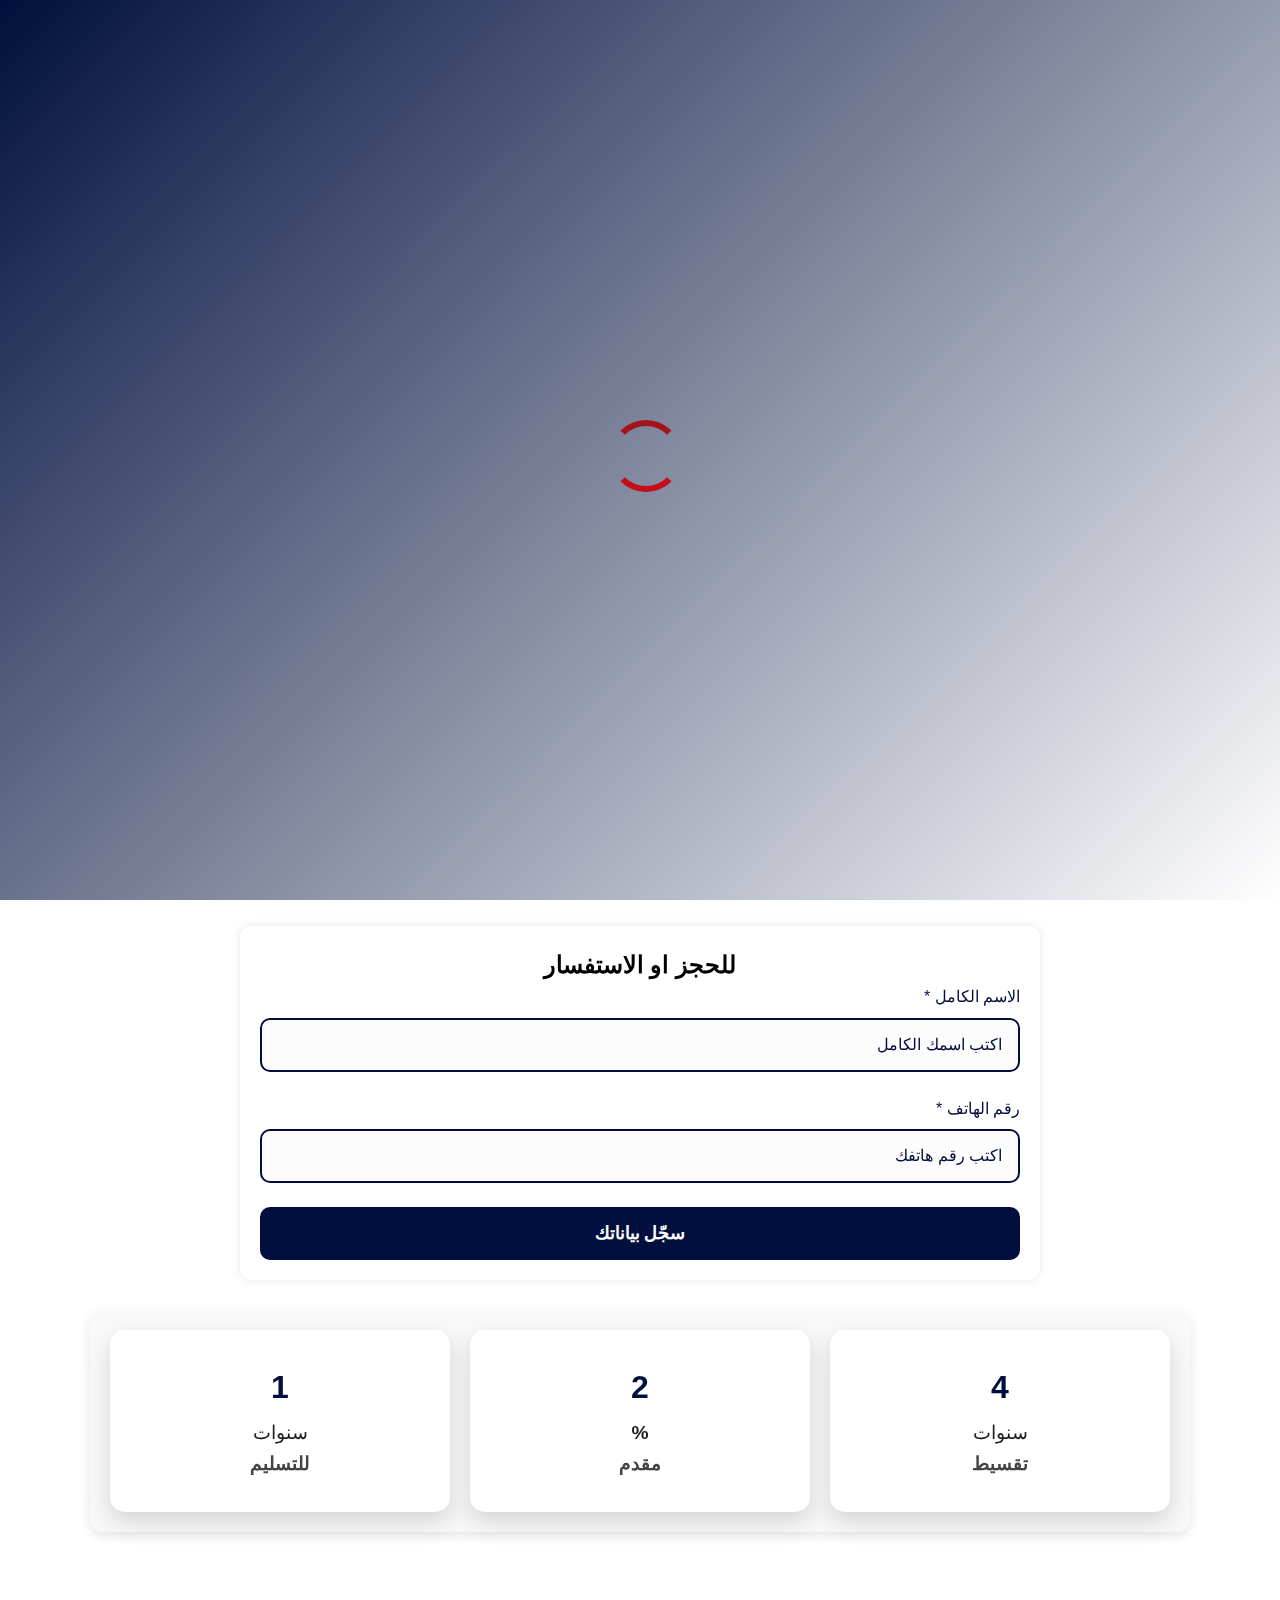
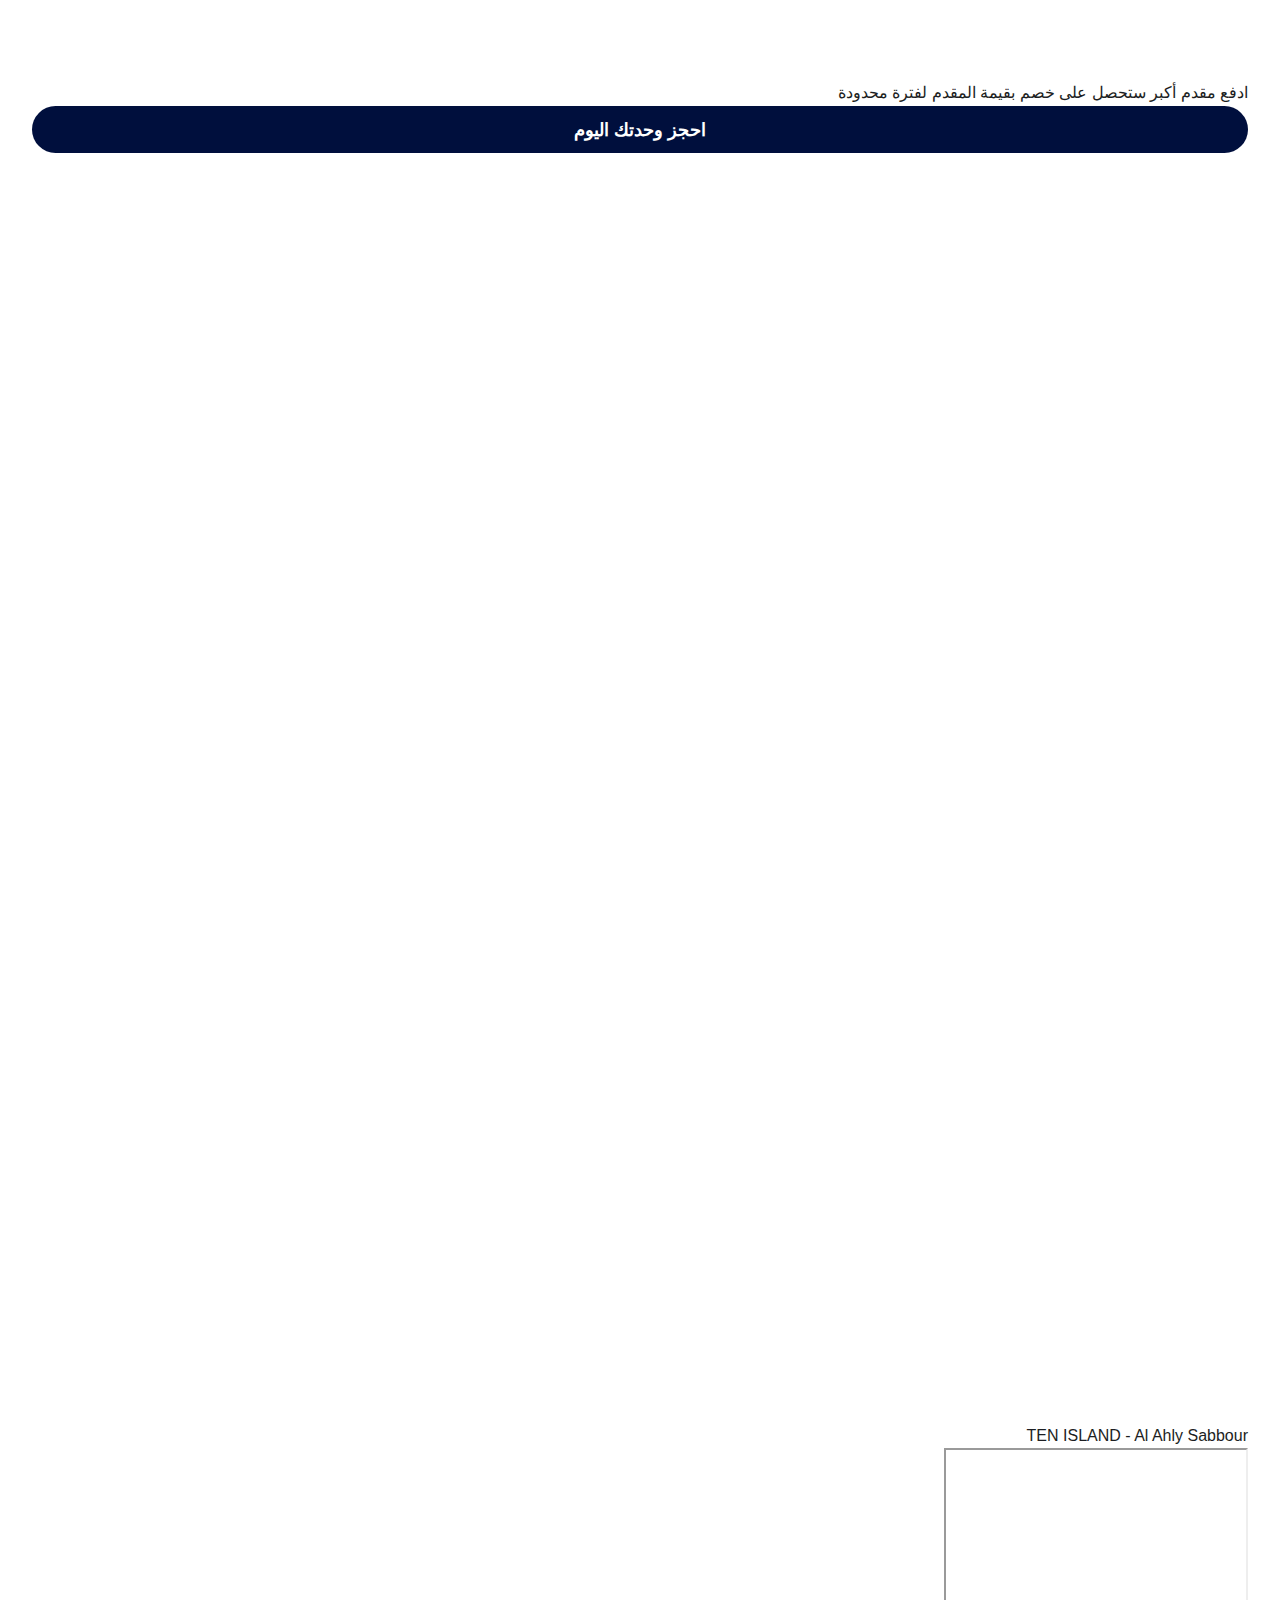
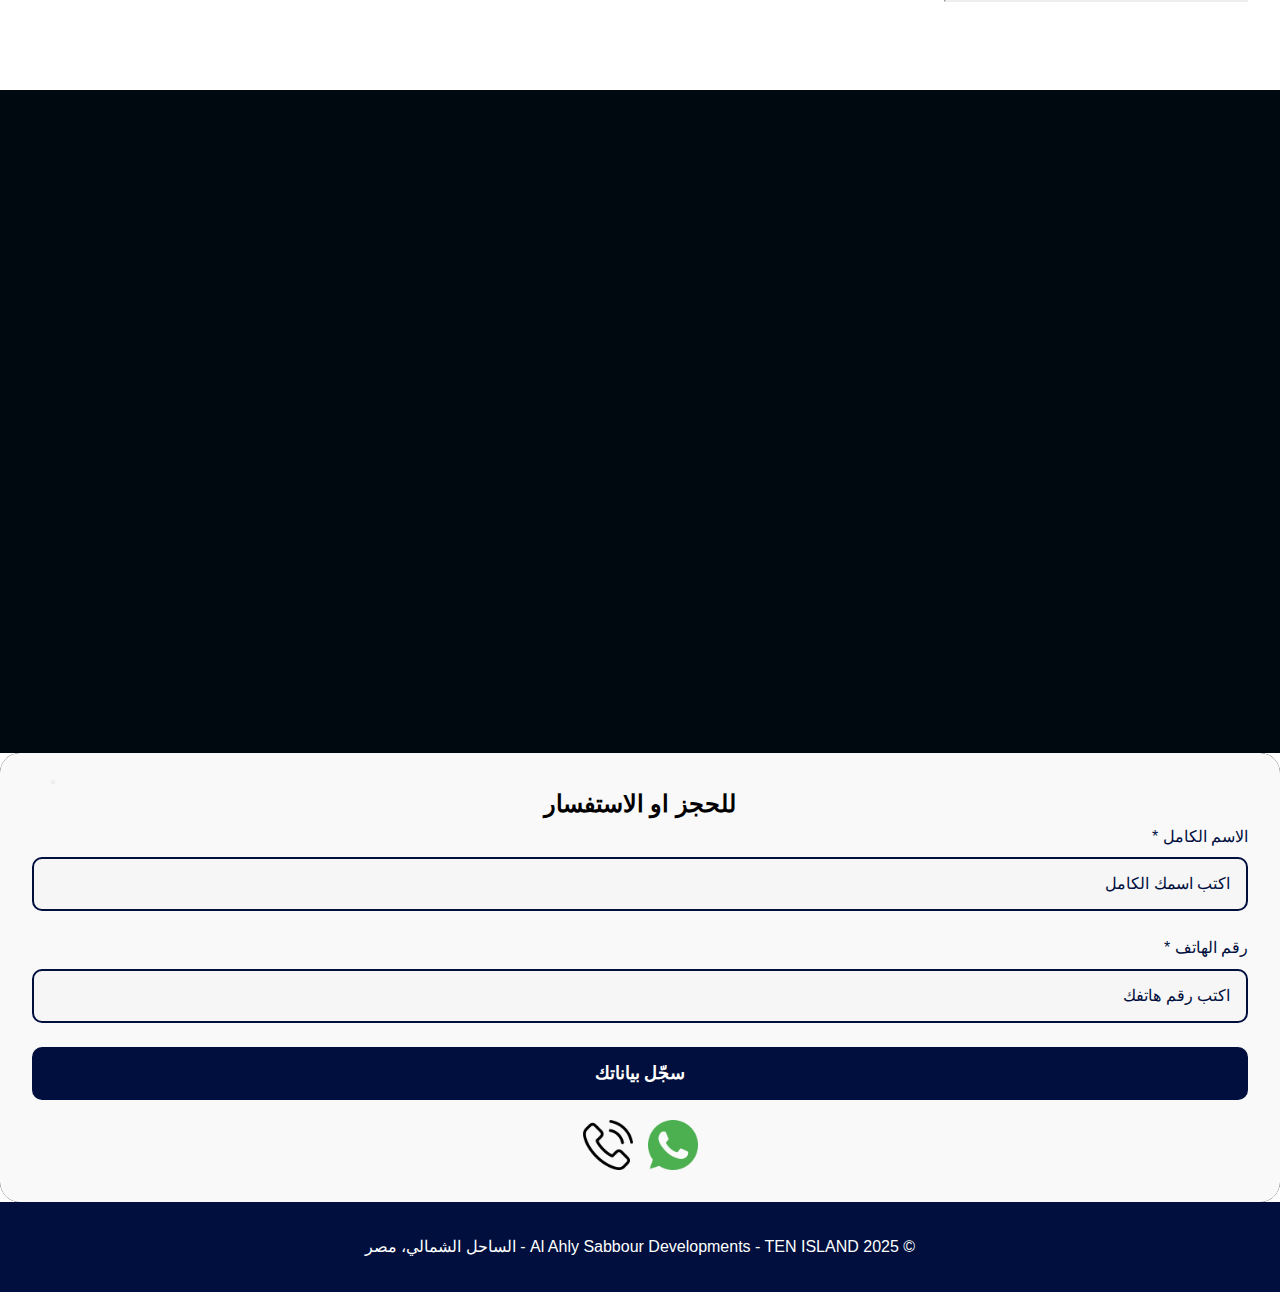
<file: index.html>
<!DOCTYPE html>
<html lang="ar" dir="rtl">

<head>
    <meta charset="UTF-8" />
    <meta name="viewport" content="width=device-width, initial-scale=1.0" />
    <meta name="description"
        content="TEN ISLAND - أحدث مشروعات الأهلي صبور في الساحل الشمالي، تصميم عصري وموقع مميز يوفر استثمار عقاري مثالي وتجربة حياة فاخرة." />
    <meta name="keywords"
        content="TEN ISLAND, الأهلي صبور, Al Ahly Sabbour, الساحل الشمالي, شاليهات للبيع, استثمار عقاري, منتجعات فاخرة" />
    <meta name="author" content="Al Ahly Sabbour Developments" />
    <title>TEN ISLAND | Al Ahly Sabbour | الساحل الشمالي</title>

    <!-- External CSS -->
    <link rel="stylesheet" href="css/style.css">
    <link href="https://cdn.jsdelivr.net/npm/bootstrap@5.2.3/dist/css/bootstrap.min.css" rel="stylesheet"
        integrity="sha384-rbsA2VBKQhggwzxH7pPCaAqO46MgnOM80zW1RWuH61DGLwZJEdK2Kadq2F9CUG65" crossorigin="anonymous">
    <!-- Favicons -->
    <link href="assets/img/favicon.png" rel="icon">
    <link href="assets/img/apple-touch-icon.png" rel="apple-touch-icon">
</head>

<body>
    <!-- Navigation -->
    <nav id="navbar">
        <div class="nav-container">
            <a href="#" class="logo">
                <img src="assets/img/footerlogo.svg" loading="lazy" alt="TEN ISLAND">
            </a>
            </a>
            <ul class="nav-links">
                <li><a href="#home">الرئيسية</a></li>
                <li><a href="#contact">من نحن</a></li>
                <li><a href="#projects">المشاريع</a></li>
                <li><a href="#contact">تواصل معنا</a></li>
            </ul>
        </div>
    </nav>
    <!-- قسم البطل (Hero Section) -->
    <section id="home" class="hero">
        <!-- Lazy-loaded background image -->
        <img src="assets/img/hero.png" alt="هايد بارك للتطوير العقاري" class="hero-bg-img" loading="lazy" />

        <!-- Overlay for better text readability (optional) -->
        <div class="hero-overlay">
        </div>
        <!-- Content centered -->
        <div class="hero-content">

            <h1>
                Ten islands RAS EL HEKMA
            </h1>
            <p>
                لو كنت بتحلم بمكان يجمع بين رفاهية المنتجعات العالمية وسحر الطبيعة البكر في قلب الساحل الشمالي الجديد،
                فـ مشروع تن آيلاند الساحل الشمالي Ten Island North Coast هو وجهتك المثالية
            </p>
            <div class="contact-buttons">
                <a href="#projects" class="cta-button">استكشف المشاريع</a>
            </div>
        </div>
    </section>
    <br>
    <form class="contact-form" id="contactForm" 
      onsubmit="handleSubmit(event,'Ten Island All In house')" 
      style="width:800px; margin:0 auto; background:#fff; padding:20px; border-radius:12px; box-shadow:0 0 10px rgba(0,0,0,0.1);">
    <h2 style="color: black; text-align: center; font-weight: 900;">
        للحجز او الاستفسار
    </h2>
    <div class="form-group">
        <label for="name">الاسم الكامل *</label>
        <input type="text" id="name" name="name" placeholder="اكتب اسمك الكامل" required>
    </div>
    <div class="form-group">
        <label for="phone">رقم الهاتف *</label>
        <input type="tel" id="phone" name="phone" placeholder="اكتب رقم هاتفك" required>
    </div>
    <button type="submit" class="submit-btn">سجّل بياناتك</button>
</form>
    <!-- Dynamic Numbers -->
    <div class="highlight-box">
        <div class="stats">
            <div class="stat-item">
                <span class="stat-number" id="installment">0</span>
                <span style="font-weight: 500; font-size: 1.2rem">
                    سنوات </span>
                <span style="font-weight: 700; font-size: 1.2rem">تقسيط<span>

            </div>
            <div class="stat-item">

                <span class="stat-number" id="downpayment">0</span>
                <span style="font-weight: 700; font-size: 1.2rem">%</span>
                <span style="font-weight: 700; font-size: 1.2rem">مقدم</span>
            </div>

            <div class="stat-item">
                <span class="stat-number" id="delivery">0</span>
                <span style="font-weight: 500; font-size: 1.2rem"> سنوات </span>
                <span style="font-weight: 700; font-size: 1.2rem">للتسليم<span>
            </div>
        </div>
    </div>
    <section class="offer-section">
        <div class="offer-container">
            <h2 class="offer-title fade-in">خصمك هو مقدمك</h2>
            <p class="offer-subtitle">ادفع مقدم أكبر ستحصل على خصم بقيمة المقدم لفترة محدودة</p>

            <button class="project-button" onclick="setSheetAndOpen('')">
                احجز وحدتك اليوم
            </button>
        </div>
        
    </section>
    

    <!-- Projects Section -->
    <section id="projects" class="projects">
        <div class="container">
            <h2 class="section-title fade-in">خدمات ومميزات المشروع</h2>

            <div class="projects-grid fade-in">
                <!-- Project 1 -->
                <div class="project-card featured">
                    <div class="project-image">
                        <img src="assets/img/clients/first.webp" alt=" Project 1" loading="lazy">
                    </div>
                    <div class="project-content">

                        <h3 class="project-title">
                            Ten Islands Ras El Hekma
                        </h3>
                        <p class="project-description">
                            تقوم الفلسفة التصميمية لمشروع <strong>Ten Islands</strong> من تطوير <strong>مجموعة
                                رييدي</strong> و<strong>الأهلي صبور</strong>
                            على خلق انسجام مثالي مع الطبيعة، مع تحقيق أعلى مستويات الخصوصية والفخامة.
                            حيث تم توزيع كل وحدة بعناية لتتمتع بإطلالات بانورامية خلابة على البحر والبحيرات،
                            مما يمنح كل مالك منزل إحساسًا بالاندماج الكامل داخل ملاذ ساحلي استثنائي.
                        </p>
                        <ul class="project-features">
                            <li>شواطئ خاصة لكل وحدة (٦ متر شاطئ خاص لكل إقامة)</li>
                            <li>وصول مباشر للبحيرات (٧ متر بحيرة لكل وحدة)</li>
                            <li>حمامات سباحة إنفينيتي وبحيرات مطلة على البحر</li>
                            <li>مراكز لياقة بدنية حديثة ومنتجعات صحية</li>
                            <li>مطاعم راقية وكافيهات على الشاطئ</li>
                            <li>ممشى تجاري فاخر للتسوق والترفيه</li>
                            <li>ملاعب رياضية تشمل التنس والبادل والأنشطة المتعددة</li>
                            <li>مسارات للجري وركوب الدراجات وسط الحدائق الطبيعية</li>
                            <li>مناطق لعب للأطفال ومرافق ترفيهية للعائلات</li>
                            <li>أمن وحراسة على مدار الساعة مع خدمة الكونسيرج وإدارة عقارية</li>
                        </ul>
                        <button class="project-button" onclick="setSheetAndOpen('')">
                            سجّل بياناتك
                        </button>
                        </button>
                        <div class="contact-buttons">
                            <!-- WhatsApp button -->
                            <a href="https://wa.me/201050564000?text=مرحبا%20👋%20أرغب%20في%20معرفة%20المزيد%20عن%20مشروع%20Ten%20Islands%20Ras%20El%20Hekma%20من%20الأهلي%20صبور"
                                target="_blank" class="circle-btn">
                                <img src="assets/img/whatsapp.png" alt="WhatsApp">
                            </a>
                            <!-- Phone call button -->
                            <a href="tel:+201050564000" class="circle-btn">
                                <img src="assets/img/phone-call.png" alt="Phone">
                            </a>
                        </div>
                    </div>
                </div>
            </div>
        </div>
    </section>
    <section class="map-section">
        <div class="map-container">
            <h2 class="section-title fade-in">موقع المشروع</h2>
            <p class="map-subtitle">TEN ISLAND - Al Ahly Sabbour</p>
            <!-- خريطة Google Maps -->
            <div class="map-frame">
                <iframe src="https://www.google.com/maps?q=31.0673056,28.1770000&hl=ar&z=14&output=embed"
                    allowfullscreen loading="lazy" referrerpolicy="no-referrer-when-downgrade">
                </iframe>
            </div>
        </div>
    </section>



    <!-- Contact Section -->
    <section id="contact" class="contact">
        <div class="container">
            <h2 class="section-title fade-in">تواصل معنا</h2>
            <div class="contact-content fade-in">
                <div class="about-box">
                    <h2 style="text-align: center;">TEN ISLAND - Al Ahly Sabbour</h2>
                    <p style="text-align: center;">
                        منذ تأسيسها، تميزت شركة <strong>الأهلي صبور للتطوير العقاري</strong> كواحدة من أبرز الشركات
                        الرائدة في السوق المصري،
                        حيث جمعت بين الخبرة الطويلة والرؤية المبتكرة لتقديم مجتمعات سكنية وسياحية متكاملة.
                        ومع إطلاق مشروع <strong>TEN ISLAND</strong> في الساحل الشمالي، تقدم الشركة وجهة فريدة تجمع بين
                        الفخامة،
                        الطبيعة الساحرة، والتصميم العصري الذي يعكس أعلى معايير الجودة.
                        <strong>مشروع يفتح آفاقًا جديدة للاستثمار العقاري</strong> ويوفر تجربة معيشية استثنائية في قلب
                        البحر والشاطئ الخاص.
                    </p>
                </div>

                <form class="contact-form" id="contactForm" onsubmit="handleSubmit(event,'Ten Island All In house')">
                    <h2 style="color: black; text-align: center; font-weight: 900;">
                        للحجز او الاستفسار
                    </h2>
                    <div class="form-group">
                        <label for="name">الاسم الكامل *</label>
                        <input type="text" id="name" name="name" placeholder="اكتب اسمك الكامل" required>
                    </div>
                    <div class="form-group">
                        <label for="phone">رقم الهاتف *</label>
                        <input type="tel" id="phone" name="phone" placeholder="اكتب رقم هاتفك" required>
                    </div>
                    <button type="submit" class="submit-btn"> سجّل بياناتك
                    </button>
                </form>
            </div>
        </div>
    </section>
    <!-- Floating Contact Icons -->
    <div class="floating-icons">
        <!-- ✅ WhatsApp Icon -->
        <a href="https://wa.me/201050564000?text=مرحبا%20👋%20أرغب%20في%20معرفة%20المزيد%20عن%20مشروع%20Ten%20Islands%20Ras%20El%20Hekma%20من%20الأهلي%20صبور"
            target="_blank" class="circle-btn">
            <img src="assets/img/whatsapp.png" alt="WhatsApp">
        </a>

        <!-- ✅ أيقونة تليفون -->
        <a href="tel:+201050564000" class="phone" aria-label="Phone">
            <img src="assets/img/phone-call.png" loading="lazy" alt="Phone">
        </a>
    </div>


    <div class="alerts" id="alertContainer"></div>
    <div class="modal modal-lg	 fade " id="staticBackdrop" data-bs-backdrop="static" data-bs-keyboard="false"
        tabindex="-1" aria-labelledby="staticBackdropLabel" aria-hidden="true">
        <div class="modal-dialog-centered modal-dialog">
            <div class="modal-content">
                <div class="modal-body">
                    <div class="col-lg-20">

                        <form class="contact-form" id="contactForm"
                            onsubmit="handleSubmit(event,'Ten Island All In house')">
                            <button type="button" class="btn-close close-modal" data-bs-dismiss="modal"
                                aria-label="Close"></button>
                            <h2 style="text-align: center; font-weight: 900;">
                                للحجز او الاستفسار
                            </h2>
                            <div class="form-group">
                                <label for="name">الاسم الكامل *</label>
                                <input type="text" id="name" name="name" placeholder="اكتب اسمك الكامل" required>
                            </div>
                            <div class="form-group">
                                <label for="phone">رقم الهاتف *</label>
                                <input type="tel" id="phone" name="phone" placeholder="اكتب رقم هاتفك" required>
                            </div>
                            <button type="submit" class="submit-btn"> سجّل بياناتك
                            </button>
                            <div class="contact-buttons">
                                <!-- WhatsApp button -->
                                <a href="https://wa.me/201050564000?text=مرحبا%20👋%20أرغب%20في%20معرفة%20المزيد%20عن%20مشروع%20Ten%20Islands%20Ras%20El%20Hekma%20من%20الأهلي%20صبور"
                                    target="_blank" class="circle-btn">
                                    <img src="assets/img/whatsapp.png" alt="WhatsApp">
                                </a>
                                <!-- Phone call button -->
                                <a href="tel:+201050564000" class="circle-btn">
                                    <img src="assets/img/phone-call.png" alt="Phone">
                                </a>
                            </div>
                        </form>
                    </div>
                </div>
            </div>
        </div>
    </div>
    <!-- Footer -->
    <footer>
        <div class="footer-content">
            <p>© 2025 Al Ahly Sabbour Developments - TEN ISLAND - الساحل الشمالي، مصر</p>
        </div>
    </footer>

    <div id="preloader" class="d-none"></div>

    <!-- External JavaScript -->
    <!-- Bootstrap Bundle (includes Popper) -->
    <script src="https://cdn.jsdelivr.net/npm/bootstrap@5.2.3/dist/js/bootstrap.bundle.min.js"
        integrity="sha384-kenU1KFdBIe4zVF0s0G1M5b4hcpxyD9F7jL+jjXkk+Q2h455rYXK/7HAuoJl+0I4" crossorigin="anonymous"
        defer></script>

    <!-- Your Custom JS -->
    <script src="js/main.js" defer></script>

</body>

</html>
</file>
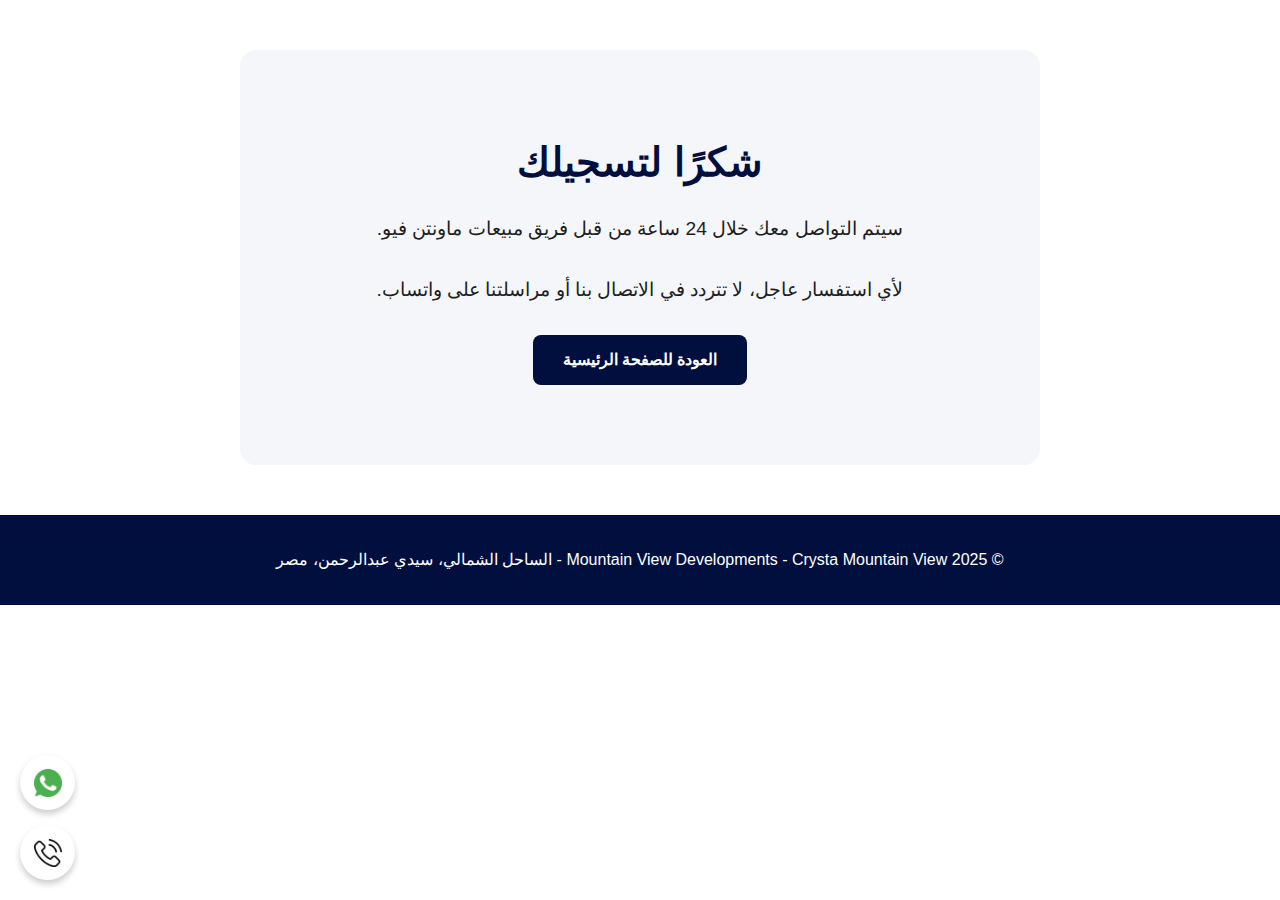
<file: thank-you.html>
<!DOCTYPE html>
<html lang="ar" dir="rtl">

<head>
  <meta charset="UTF-8" />
  <meta name="viewport" content="width=device-width, initial-scale=1.0" />
  <title>شكرًا لك - كريستا ماونتن فيو</title>
  <link rel="stylesheet" href="css/style.css">
  <style>
    .thank-you-container {
      text-align: center;
      padding: 80px 20px;
      background: #f5f6fa;
      border-radius: 16px;
      max-width: 800px;
      margin: 50px auto;
    }

    .thank-you-container h1 {
      color: #000F3D;
      font-size: 2.5rem;
      margin-bottom: 20px;
    }

    .thank-you-container p {
      font-size: 1.2rem;
      margin-bottom: 30px;
    }

    .thank-you-container a {
      display: inline-block;
      background: #000F3D;
      color: white;
      padding: 12px 30px;
      border-radius: 8px;
      text-decoration: none;
      font-weight: bold;
    }

    .thank-you-container a:hover {
      background: #000F3D;
    }
  </style>
</head>

<body>

  <div class="thank-you-container">
    <h1>شكرًا لتسجيلك</h1>
    <p>سيتم التواصل معك خلال 24 ساعة من قبل فريق مبيعات ماونتن فيو.</p>
    <p>لأي استفسار عاجل، لا تتردد في الاتصال بنا أو مراسلتنا على واتساب.</p>
    <a href="index.html">العودة للصفحة الرئيسية</a>


  </div>

  <!-- Floating Contact Icons -->
  <div class="floating-icons">
    <!-- ✅ أيقونة واتساب -->
    <!-- ✅ WhatsApp Icon -->
    <!-- ✅ أيقونة واتساب مع رسالة محدثة -->
    <a href="https://wa.me/201050564000?text=Hello%2C%20I%20would%20like%20to%20know%20more%20details%20about%20Crysta%20Mountain%20View%20our%20project."
      target="_blank" class="whatsapp" aria-label="WhatsApp">
      <img src="assets/img/whatsapp.png" loading="lazy" alt="WhatsApp">
    </a>



    <!-- ✅ أيقونة تليفون -->
    <a href="tel:+201050564000" class="phone" aria-label="Phone">
      <img src="assets/img/phone-call.png" loading="lazy" alt="Phone">
    </a>
  </div>

  <!-- Footer -->
  <footer>
    <div class="footer-content">
      <p>© 2025 Mountain View Developments - Crysta Mountain View - الساحل الشمالي، سيدي عبدالرحمن، مصر</p>
    </div>

  </footer>

</body>

</html>
</file>
<file: css/style.css>
/* Premium Real Estate Landing Page Styles */

* {
  margin: 0;
  padding: 0;
  box-sizing: border-box;
}

:root {
  --primary: #000F3D;
  /* الأساسي: رمادي غامق */
  --secondary: #000F3D;
  /* الثانوي: أبيض */

  --accent: #4a90e2;
  /* لون مميز أزرق سماوي يعطي contrast */
  --gold: #ce2934;
  /* ذهبي راقي يتماشى مع الغامق */
  --light: #f5f6fa;
  /* خلفيات فاتحة (قريب من الأبيض لكن أهدى) */
  --dark: #1c1e22;
  /* أغمق من الأساسي لاستخدامه في النصوص الثقيلة */

  --gradient: linear-gradient(135deg, #000F3D 0%, #ffffff 100%);
  --shadow: 0 10px 25px rgba(0, 0, 0, 0.15);
}


html {
  scroll-behavior: smooth;
  font-size: 16px;
}

body {
  font-family: 'Segoe UI', Tahoma, Geneva, Verdana, sans-serif;
  line-height: 1.6;
  color: var(--dark);
  overflow-x: hidden;
}

/* Preloader */
/* #preloader {
  position: fixed;
  top: 0;
  left: 0;
  width: 100% !important;
  height: 100% !important;
  background: var(--gradient);
  display: flex;
  justify-content: center;
  align-items: center;
  z-index: 10000;
  transition: opacity 0.5s ease-out;
}

#preloader.hidden {
  opacity: 0;
  pointer-events: none;
}

#loader {
  width: 50px;
  height: 50px;
  border: 3px solid rgba(255, 255, 255, 0.3);
  border-top: 3px solid white;
  border-radius: 50%;
  animation: spin 1s linear infinite;
} */
#preloader {
  position: fixed;
  inset: 0;
  z-index: 999999;
  overflow: hidden;
  background: var(--gradient);
  transition: all 0.6s ease-out;
}

#preloader:before {
  content: "";
  position: fixed;
  top: calc(50% - 30px);
  left: calc(50% - 30px);
  border: 6px solid #ffffff;
  border-color: #a5121c transparent #c40d19 transparent;
  border-radius: 50%;
  width: 60px;
  height: 60px;
  animation: animate-preloader 1.5s linear infinite;
}

@keyframes animate-preloader {
  0% {
    transform: rotate(0deg);
  }

  100% {
    transform: rotate(360deg);
  }
}

.modal-body
{
  padding: 0 !important;
}
.close-modal{
  position: absolute;
  top:6%;
  left:4%;
}
@keyframes spin {
  0% {
    transform: rotate(0deg);
  }

  100% {
    transform: rotate(360deg);
  }
}

/* Navigation */
nav {
  position: fixed;
  top: 0;
  width: 100%;
  background: var(--primary);
  /* من الـ palette */
  backdrop-filter: blur(10px);
  z-index: 1000;
  padding: 1rem 2rem;
  transition: all 0.3s ease;
}

nav.scrolled {
  background: rgba(21, 34, 43, 0.85);
  /* من الـ palette */
  box-shadow: var(--shadow);
}

.nav-container {
  max-width: 1200px;
  margin: 0 auto;
  display: flex;
  justify-content: space-between;
  align-items: center;

}

.logo img {
  height: 50px;
  /* اتحكم في الارتفاع */
  width: 80;
  /* العرض يتناسب مع الارتفاع */
  object-fit: contain;
  /* يضمن عدم تشويه الصورة */
  transition: transform 0.3s ease;
}

.logo:hover {
  transform: scale(1.05);
}

logo img {
  height: 40px;
  /* حجم اللوجو */
  width: auto;
}

.nav-links {
  display: flex;
  list-style: none;
  gap: 2rem;
}

.nav-links a {
  color: white;
  text-decoration: none;
  transition: color 0.3s ease;
  position: relative;
}

.nav-links a:hover {
  color: #f5f6fa;
}

.nav-links a::after {
  content: '';
  position: absolute;
  bottom: -5px;
  left: 0;
  width: 0;
  height: 2px;
  background: var(--gold);
  transition: width 0.3s ease;
}

.nav-links a:hover::after {
  width: 100%;
}

.mobile-menu {
  display: none;
  flex-direction: column;
  cursor: pointer;
}

.mobile-menu span {
  width: 25px;
  height: 3px;
  background: white;
  margin: 3px 0;
  transition: 0.3s;
}

/* Hero Section */
/* Hero Section */
.hero {
  position: relative;
  height: 100vh;
  display: flex;
  align-items: center;
  justify-content: center;
  text-align: center;
  color: #ffffff;
  overflow: hidden;
}

/* Background Image */
.hero .hero-bg-img {
  position: absolute;
  top: 0;
  left: 0;
  width: 100%;
  height: 100%;
  object-fit: cover;
  /* Like background-size: cover */
  z-index: 1;
}

/* Optional: Dark overlay for better text contrast */
.hero .hero-overlay {
  position: absolute;
  top: 0;
  left: 0;
  width: 100%;
  height: 100%;
  background: rgba(0, 0, 0, 0.5);
  /* Adjust darkness */
  z-index: 2;
}

.hero-content {
  /* max-width: 800px; */
  color: white;
  z-index: 2;
  animation: fadeInUp 1s ease-out;

}

@keyframes fadeInUp {
  from {
    opacity: 0;
    transform: translateY(50px);
  }

  to {
    opacity: 1;
    transform: translateY(0);
  }
}

.hero h1 {
  font-size: clamp(2.5rem, 5vw, 4rem);
  margin-bottom: 1rem;
  margin-top: 5rem;
  font-weight: 700;
  text-shadow: 2px 2px 4px rgba(0, 0, 0, 0.3);

}

.hero p {
  font-size: clamp(1rem, 2vw, 1.3rem);
  margin-bottom: 2rem;
  opacity: 0.9;
}

.cta-button {
  display: inline-block;
  background: var(--primary);
  color: white;
  padding: 1rem 2rem;
  text-decoration: none;
  border-radius: 50px;
  font-weight: 600;
  transition: all 0.3s ease;
  box-shadow: var(--shadow);
  position: relative;
  overflow: hidden;
}

.cta-button::before {
  content: '';
  position: absolute;
  top: 0;
  left: -100%;
  width: 100%;
  height: 100%;
  background: linear-gradient(90deg, transparent, rgba(255, 255, 255, 0.2), transparent);
  transition: left 0.5s;
}

.cta-button:hover::before {
  left: 100%;
}

.cta-button:hover {
  transform: translateY(-3px);
  box-shadow: 0 15px 30px rgba(0, 0, 0, 0.2);
}

/* Section Styles */
section {
  padding: 5rem 2rem;
}

.container {
  max-width: 1200px;
  margin: 0 auto;
  height: 10%;
}

.section-title {
  text-align: center;
  font-size: clamp(2rem, 4vw, 3rem);
  margin-bottom: 3rem;
  color: var(--primary);
  position: relative;
}

.section-title::after {
  content: '';
  position: absolute;
  bottom: -10px;
  left: 50%;
  transform: translateX(-50%);
  width: 80px;
  height: 4px;
  background: var(--gold);
  border-radius: 2px;
}

/* About Section */
.about {
  background: var(--light);
}

.about-content {
  display: grid;
  grid-template-columns: 1fr 1fr;
  gap: 4rem;
  align-items: center;
}

.about-text {
  font-size: 1.5rem;
  line-height: 1.8;
  color: black;
  font-weight: 400;
}

.about-stats {
  display: grid;
  grid-template-columns: repeat(2, 1fr);
  gap: 2rem;
}

.stat-item {
  background: white;
  padding: 2rem;
  border-radius: 15px;
  text-align: center;
  box-shadow: var(--shadow);
  transition: transform 0.3s ease;
}

.stat-item:hover {
  transform: translateY(-5px);
}

.stat-number {
  font-size: 2.5rem;
  font-weight: bold;
  color: black;
  margin-bottom: 0.5rem;
}

.stat-label {
  color: var(--secondary);
  font-weight: 800;
  font-size: medium;
}

/* Projects Section */
.projects-grid {
  display: grid;
  grid-template-columns: repeat(auto-fit, minmax(350px, 1fr));
  gap: 2rem;
  margin-top: 3rem;
}


.featured {
  grid-column: 1 / -1;
  /* Ensures it spans full grid width */
  width: 100%;
  /* Full width */
  display: flex;
  flex-direction: row;
}

.featured .project-image {
  flex: 1 !important;
  height: auto;
  min-width: 50%;
}

.project-card {
  background: white;
  border-radius: 20px;
  overflow: hidden;
  box-shadow: var(--shadow);
  transition: all 0.3s ease;
  position: relative;
}

.project-card:hover {
  transform: translateY(-10px);
  box-shadow: 0 20px 40px rgba(0, 0, 0, 0.15);
}

.project-image {
  flex: 1;
  /* ياخد كل المساحة المتاحة */
  overflow: hidden;
  border-radius: 5px;
  height: 200px;

}

.project-image img {
  width: 100%;
  height: 100%;
  object-fit: cover;
  /* يخلي الصورة تغطي كامل المساحة بدون تشويه */
  display: block;
}


.project-content {
  padding: 2rem;
}

.project-title {
  font-size: 1.5rem;
  font-weight: 700;
  color: black;
  margin-bottom: 1rem;
  text-align: center;
}

.project-description {
  color: #543A14;
  margin-bottom: 1rem;
  line-height: 1.6;
  font-weight: 500;

}

.project-features {
  list-style: none;
  margin-bottom: 1.5rem;
  padding: 0;
  display: grid;
  grid-template-columns: repeat(2, 1fr);
  /* عمودين */
  gap: 10px 30px;
  /* مسافة بين العناصر */
}

.project-features li {
  color: black;
  position: relative;
  padding-right: 25px;
  /* مسافة من اليمين للأيقونة */
  font-size: 1rem;
}

.project-features li::before {
  content: '✓';
  position: absolute;
  right: 0;
  color: var(--accent);
  font-weight: bold;
}

@media (max-width: 768px) {
  .project-features {
    grid-template-columns: 1fr;
    /* عمود واحد في الموبايل */
  }
}



.project-price {
  font-size: 1.3rem;
  font-weight: bold;
  color: black;
  margin-bottom: 1rem;
}

.project-button {
  background: var(--primary);
  color: white;
  padding: 0.8rem 1.5rem;
  border: none;
  border-radius: 25px;
  cursor: pointer;
  transition: all 0.3s ease;
  font-weight: 800;
  width: 100%;
  font-size: large;
}

.project-button:hover {
  background: var(--primary);
  transform: translateY(-2px);
}

/* Contact Section */
.contact {
  background: #000910;
  color: white;
}

.contact .section-title {
  color: white;
}

.contact-content {
  display: grid;
  grid-template-columns: 1fr 1fr;
  gap: 4rem;
  align-items: center;
}

.contact-info h3 {
  font-size: 1.5rem;
  margin-bottom: 1rem;
  color: var(--gold);
}

.contact-info p {
  margin-bottom: 2rem;
  opacity: 0.9;
  line-height: 1.7;
}

.contact-form {
  background: #f9f9f9;
  padding: 2rem;
  border-radius: 20px;
  backdrop-filter: blur(10px);
}

.form-group {
  margin-bottom: 1.5rem;
}

.form-group label {
  display: block;
  margin-bottom: 0.5rem;
  color: var(--primary);
  font-weight: 500;
}

.form-group input {
  width: 100%;
  padding: 1rem;
  border: 2px solid var(--primary);
  border-radius: 10px;
  background: rgba(235, 228, 228, 0.1);
  color: var(--primary);
  font-size: 1rem;
  transition: border-color 0.3s ease;
  text-align: right;
}

.form-group input:focus {
  outline: none;
  border-color: var(--gold);
}

.form-group input::placeholder {
  color: var(--primary);
}

.submit-btn {
  width: 100%;
  background: wheat;
  color: white;
  padding: 1rem;
  border: none;
  border-radius: 10px;
  font-size: 1.1rem;
  font-weight: 600;
  cursor: pointer;
  transition: all 0.3s ease;
  background: var(--primary);
}

.submit-btn:hover {
  background: #313550;
  transform: translateY(-2px);
  color: wheat;
}

/* Footer */
footer {
  background: var(--primary);
  color: white;
  text-align: center;
  padding: 2rem;
}

/* Scroll to Top */
.scroll-top {
  position: fixed;
  bottom: 30px;
  right: 30px;
  background: var(--primary);
  color: white;
  width: 50px;
  height: 50px;
  border-radius: 50%;
  display: flex;
  align-items: center;
  justify-content: center;
  cursor: pointer;
  opacity: 0;
  visibility: hidden;
  transition: all 0.3s ease;
  z-index: 1000;
}

.scroll-top.show {
  opacity: 1;
  visibility: visible;
}

.scroll-top:hover {
  transform: translateY(-3px);
  box-shadow: var(--shadow);
}

/* Animations */
.fade-in {
  opacity: 0;
  transform: translateY(50px);
  transition: all 0.6s ease;
}

.fade-in.visible {
  opacity: 1;
  transform: translateY(0);
}

/* Accessibility */
.keyboard-navigation *:focus {
  outline: 2px solid var(--gold);
  outline-offset: 2px;
}

/* Responsive Design */
@media (max-width: 768px) {
  .featured {
    width: 100%;
    /* Full width */
    flex-direction: column;
  }

  .nav-links {
    display: none;
    position: absolute;
    top: 100%;
    left: 0;
    width: 100%;
    background: var(--primary);
    flex-direction: column;
    padding: 1rem;
    box-shadow: var(--shadow);
  }

  .nav-links.active {
    display: flex;
  }

  .mobile-menu {
    display: flex;
  }

  .about-content {
    grid-template-columns: 1fr;
    gap: 2rem;
  }

  .about-stats {
    grid-template-columns: 1fr;
  }

  .contact-content {
    grid-template-columns: 1fr;
    gap: 2rem;
  }

  .projects-grid {
    grid-template-columns: 1fr;
  }

  section {
    padding: 3rem 1rem;
  }
}

@media (max-width: 480px) {
  .hero h1 {
    font-size: 1.5rem;
  }

  .hero p {
    font-size: 1rem;
  }

  .cta-button {
    padding: 0.8rem 1.5rem;
  }

  .project-content {
    padding: 1.5rem;
  }

  .contact-form {
    padding: 1.5rem;
  }
}

/* Performance Optimizations */
img {
  max-width: 100%;
  height: auto;
}

* {
  will-change: auto;
}

.hero,
.project-card,
.stat-item {
  will-change: transform;
}

/* Print Styles */
@media print {

  .preloader,
  nav,
  .scroll-top,
  .mobile-menu {
    display: none;
  }

  .hero {
    height: auto;
    background: none;
    color: black;
  }

  section {
    padding: 2rem 0;
  }
}

.floating-icons {
  position: fixed;
  bottom: 20px;
  left: 20px;
  /* من اليسار */
  display: flex;
  flex-direction: column;
  gap: 15px;
  z-index: 9999;
}

.floating-icons a {
  width: 55px;
  height: 55px;
  border-radius: 50%;
  display: flex;
  align-items: center;
  justify-content: center;
  background: #fff;
  /* واتساب */
  box-shadow: 0 4px 6px rgba(0, 0, 0, 0.2);
  transition: transform 0.2s ease-in-out;
  text-decoration: none;
}

.floating-icons a.phone {
  background: #fff;
  /* تليفون */
}

.floating-icons a img {
  width: 28px;
  height: 28px;
}

.floating-icons a:hover {
  transform: scale(1.1);
}

.contact-image {
  width: 100%;
  /* تخليها تاخد عرض كامل */
  height: 75%;
  /* يحافظ على التناسق */
  border-radius: 15px;
  /* حواف دائرية */
  object-fit: cover;
  /* يملأ المساحة بدون تشويه */
  box-shadow: 0 4px 15px rgba(0, 0, 0, 0.3);
  /* ظل جميل */
}

.modal-content .contact-form {
  color: black;

}

.modal-content {
  border-radius: 20px !important;
  background: var(--dark) !important;
  border: none !important;
  color: white;

}

#alertContainer {
  position: fixed;
  bottom: 20px;
  left: 20px;
  z-index: 10000;
  width: 350px;
}

#alertContainer .alert {
  margin-bottom: 10px;
  max-width: 350px;
  padding: 12px 16px;
  font-size: 14px;
  display: flex;
  justify-content: space-between;
  flex-direction: row-reverse;
}

.contact-buttons {
  display: flex;
  gap: 15px;
  /* space between buttons */
  justify-content: center;
  /* center them in the row */
  margin-top: 20px;
}

.circle-btn {
  width: 50px;
  height: 50px;
  border-radius: 50%;
  display: flex;
  align-items: center;
  justify-content: center;
  font-size: 22px;
  color: #fff;
  text-decoration: none;
  transition: 0.3s;
}

/* WhatsApp green */
.circle-btn.whatsapp {
  background: #25d366;
}

/* Phone call blue */
.circle-btn.phone {
  background: #007bff;
}

.circle-btn:hover {
  opacity: 0.8;
  transform: scale(1.1);
}
.highlight-box {
  background: #f9f9f9;
  border-radius: 12px;
  padding: 20px;
  box-shadow: 0 4px 12px rgba(0,0,0,0.1);
  text-align: center;
  margin: 30px auto;
  max-width: 1100px;
}

.stats {
  display: grid;
  grid-template-columns: repeat(auto-fit, minmax(180px, 1fr));
  gap: 20px;
}

.stat-item {
  display: flex;
  flex-direction: column;
  align-items: center;
  justify-content: center;
}

.stat-number {
  font-size: 2rem;
  font-weight: bold;
  color: var(--primary, #7DB143);
  margin-bottom: 5px;
}

.stat-item span:last-child {
  font-size: 1rem;
  color: #444;
}

/* 📱 موبايل: الأربعة جنب بعض */
@media (max-width: 768px) {
  .stats {
    display: flex;
    justify-content: space-between;
    gap: 10px;
  }

  .stat-item {
    flex: 1;         /* كل عنصر ياخد نفس الحجم */
    min-width: 25%;  /* يضمن الأربعة يظهروا في صف واحد */
  }

  .stat-number {
    font-size: 1.2rem;
  }

  .stat-item span:last-child {
    font-size: 0.75rem;
  }
}

.location-section {
  display: grid;
  grid-template-columns: repeat(auto-fit, minmax(350px, 1fr));
  /* gap: 30px; */
  align-items: center;
  /* margin: 60px auto; */
  max-width: 1400px;
  /* padding: 20px; */
}

.location-image {
  display: flex;
  justify-content: center; /* يضمن إن الصورة تبقى في النص */
}

.location-image img {
  width: 100%;
  max-width: 600px; /* تمنع الصورة من التمدد الزائد */
  border-radius: 12px;
  box-shadow: 0 4px 12px rgba(0,0,0,0.1);
}

/* 📱 موبايل */
@media (max-width: 768px) {
  .location-section {
    grid-template-columns: 1fr; /* عمود واحد */
    text-align: center;
  }

 

  .location-image {
    justify-content: center;
    margin-top: 20px;
  }
}
.location-section {
  margin-top: 0 !important;
  padding-top: 0 !important;
}
</file>
